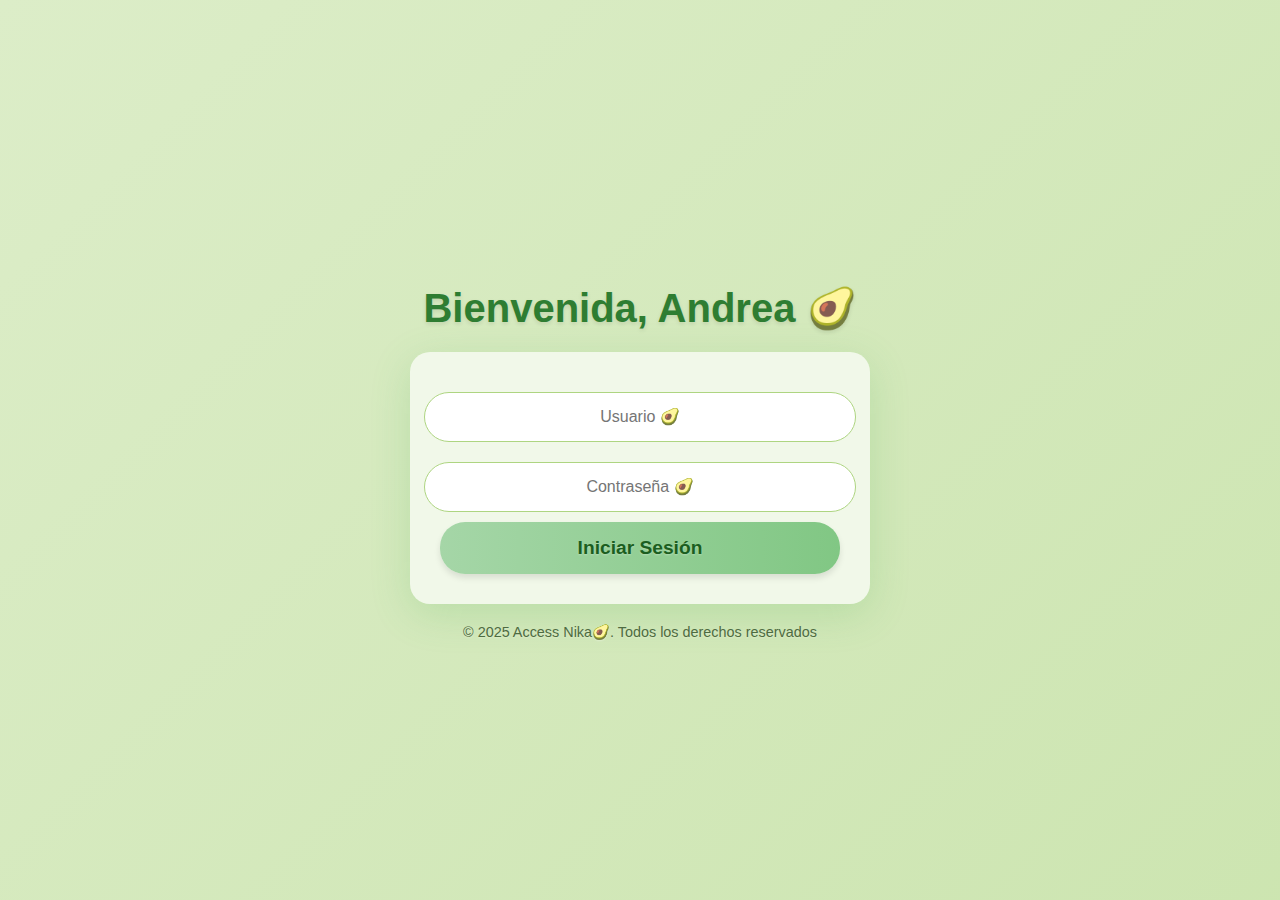
<file: index.html>
<!DOCTYPE html>
<html lang="es">
<head>
    <meta charset="UTF-8">
    <meta name="viewport" content="width=device-width, initial-scale=1.0">
    <title>Andrea 🥑 Acceso</title>
    <style>
        body {
            display: flex;
            flex-direction: column;
            align-items: center;
            justify-content: center;
            height: 100vh;
            margin: 0;
            font-family: 'Ubuntu', sans-serif;
            color: #3e4d3a;
            background: linear-gradient(135deg, #dcedc8, #c5e1a5, #f0f4c3);
            background-size: 300% 300%;
            animation: backgroundAnimation 8s infinite ease-in-out;
        }

        @keyframes backgroundAnimation {
            0% { background-position: 0% 50%; }
            50% { background-position: 100% 50%; }
            100% { background-position: 0% 50%; }
        }

        h1 {
            color: #2e7d32;
            font-size: 2.5em;
            margin-bottom: 20px;
            font-weight: 700;
            text-align: center;
            animation: fadeIn 1.5s ease-in-out;
            text-shadow: 0px 2px 4px rgba(0, 0, 0, 0.1);
        }

        @keyframes fadeIn {
            from { opacity: 0; transform: translateY(-20px); }
            to { opacity: 1; transform: translateY(0); }
        }

        .login-container {
            display: flex;
            flex-direction: column;
            align-items: center;
            justify-content: center;
            background: #f1f8e9;
            padding: 30px;
            border-radius: 20px;
            box-shadow: 0px 10px 40px rgba(76, 175, 80, 0.2);
            width: 90%;
            max-width: 400px;
            animation: zoomIn 2s ease-in-out;
            text-align: center;
        }

        @keyframes zoomIn {
            from { transform: scale(0.8); opacity: 0; }
            to { transform: scale(1); opacity: 1; }
        }

        .login-container input {
            width: 100%;
            padding: 15px;
            margin: 10px 0;
            border: 1px solid #aed581;
            border-radius: 25px;
            font-size: 1em;
            background-color: #ffffff;
            outline: none;
            text-align: center;
            transition: border-color 0.3s, box-shadow 0.3s;
        }

        .login-container input:focus {
            border-color: #81c784;
            box-shadow: 0 0 10px rgba(129, 199, 132, 0.5);
        }

        .login-container button {
            width: 100%;
            background: linear-gradient(90deg, #a5d6a7, #81c784);
            color: #1b5e20;
            padding: 15px;
            border: none;
            border-radius: 25px;
            font-size: 1.2em;
            font-weight: 600;
            cursor: pointer;
            transition: background 0.3s, transform 0.2s, box-shadow 0.3s;
            box-shadow: 0px 4px 6px rgba(0, 0, 0, 0.1);
            text-shadow: 0px 1px 2px rgba(255, 255, 255, 0.3);
        }

        .login-container button:hover {
            background: linear-gradient(90deg, #9ccc65, #66bb6a);
            transform: translateY(-2px);
            box-shadow: 0px 6px 15px rgba(102, 187, 106, 0.3);
        }

        .login-container button:active {
            background: linear-gradient(90deg, #7cb342, #388e3c);
            transform: translateY(1px);
            box-shadow: 0px 3px 8px rgba(0, 0, 0, 0.2);
        }

        .error {
            color: #e53935;
            margin-top: 15px;
            font-size: 0.9em;
            display: none;
            animation: shake 0.5s ease-in-out;
        }

        @keyframes shake {
            0%, 100% { transform: translateX(0); }
            25% { transform: translateX(-5px); }
            50% { transform: translateX(5px); }
            75% { transform: translateX(-5px); }
        }

        .footer {
            margin-top: 20px;
            color: #4e6b41;
            font-size: 0.9em;
            text-align: center;
            animation: fadeIn 1.5s ease-in-out 0.5s;
            text-shadow: 0px 1px 2px rgba(255, 255, 255, 0.3);
        }
    </style>
</head>
<body>
    <h1>Bienvenida, Andrea 🥑</h1>
    <div class="login-container">
        <input type="text" id="username" placeholder="Usuario 🥑">
        <input type="password" id="password" placeholder="Contraseña 🥑">
        <button onclick="login()">Iniciar Sesión</button>
        <div class="error" id="error">Usuario o contraseña incorrectos.</div>
    </div>

    <div class="footer">&copy; 2025 Access Nika🥑. Todos los derechos reservados </div>

    <script>
        function login() {
            const username = document.getElementById('username').value;
            const password = document.getElementById('password').value;
            const error = document.getElementById('error');

            // Usuario y contraseña deseados
            const correctUsername = 'Andrea';
            const correctPassword = 'Onlyandrea';

            if (username === correctUsername && password === correctPassword) {
                window.location.href = "andrea.html";
            } else {
                error.style.display = 'block';
                error.style.animation = 'shake 0.5s';
            }
        }
    </script>
</body>
</html>
</file>
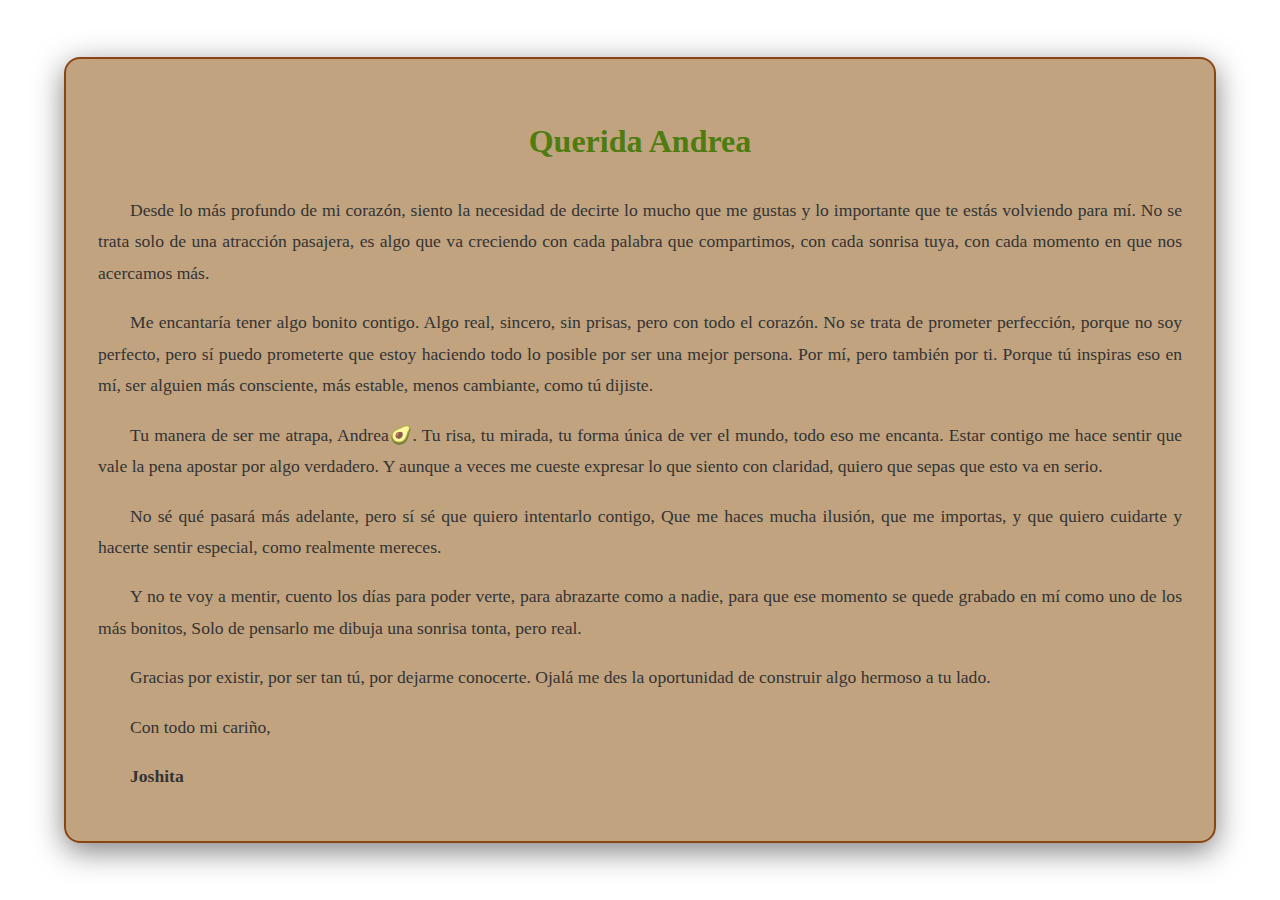
<file: andrea.html>
<!DOCTYPE html>
<html lang="es">
<head>
    <meta charset="UTF-8">
    <meta name="viewport" content="width=device-width, initial-scale=1.0">
    <title>Carta para Nika 🥑</title>
    <link rel="stylesheet" href="style.css">
    <style>
        .carta {
            user-select: none; /* Deshabilita la selección de texto solo en la carta */
            -webkit-user-select: none;
            -moz-user-select: none;
            -ms-user-select: none;
        }
    </style>
    <script>
        document.addEventListener('DOMContentLoaded', function () {
            document.querySelector('.carta').addEventListener('copy', function(e) {
                e.preventDefault();
                alert('Copiar texto está deshabilitado.');
            });
        });

        function playMusic() {
            var audio = document.getElementById('musica');
            if (audio.paused) {
                audio.play();
            }
        }
    </script>
</head>
<body>
    <!-- Reproductor de música invisible -->
    <audio id="musica" src="vida.mp3" autoplay loop></audio>
    
    <div class="carta no-copy">
        <h1>Querida Andrea</h1>

        <p>
            Desde lo más profundo de mi corazón, siento la necesidad de decirte lo mucho que me gustas y lo importante que te estás volviendo para mí. No se trata solo de una atracción pasajera, es algo que va creciendo con cada palabra que compartimos, con cada sonrisa tuya, con cada momento en que nos acercamos más.
        </p>

        <p>
            Me encantaría tener algo bonito contigo. Algo real, sincero, sin prisas, pero con todo el corazón. No se trata de prometer perfección, porque no soy perfecto, pero sí puedo prometerte que estoy haciendo todo lo posible por ser una mejor persona. Por mí, pero también por ti. Porque tú inspiras eso en mí, ser alguien más consciente, más estable, menos cambiante, como tú dijiste.
        </p>

        <p>
            Tu manera de ser me atrapa, Andrea🥑. Tu risa, tu mirada, tu forma única de ver el mundo, todo eso me encanta. Estar contigo me hace sentir que vale la pena apostar por algo verdadero. Y aunque a veces me cueste expresar lo que siento con claridad, quiero que sepas que esto va en serio.
        </p>

        <p>
            No sé qué pasará más adelante, pero sí sé que quiero intentarlo contigo, Que me haces mucha ilusión, que me importas, y que quiero cuidarte y hacerte sentir especial, como realmente mereces.
        </p>

        <p>
            Y no te voy a mentir, cuento los días para poder verte, para abrazarte como a nadie, para que ese momento se quede grabado en mí como uno de los más bonitos, Solo de pensarlo me dibuja una sonrisa tonta, pero real.
        </p>

        <p>
            Gracias por existir, por ser tan tú, por dejarme conocerte. Ojalá me des la oportunidad de construir algo hermoso a tu lado.
        </p>

        <p>Con todo mi cariño,</p>
        <p><strong>Joshita</strong></p>
    </div>
</body>
</html>
</file>
<file: style.css>
/* Estilo base para cualquier navegador y dispositivo */
* {
    box-sizing: border-box;
}

html, body {
    margin: 0;
    padding: 0;
    height: 100%;
    font-size: 16px;
    font-family: 'Segoe UI', 'Helvetica Neue', 'Times New Roman', Times, serif;
    -webkit-font-smoothing: antialiased;
    -moz-osx-font-smoothing: grayscale;
}

/* Fondo responsivo */
body {
    background-image: url('https://i.pinimg.com/736x/4a/9e/e7/4a9ee7a72bf1f96cc4c36f9cefa157c8.jpg');
    background-size: cover;
    background-position: center;
    background-repeat: no-repeat;
    display: flex;
    justify-content: center;
    align-items: center;
    overflow: hidden;
    animation: fadeIn 2s ease-in-out;
}

/* Carta central */
.carta {
    background: rgba(190, 158, 121, 0.95);
    border: 2px solid #8B4513;
    border-radius: 1rem;
    padding: 2rem;
    max-width: 90%;
    width: 100%;
    max-height: 90vh;
    text-align: justify;
    font-size: 1.1rem;
    line-height: 1.8;
    box-shadow: 0 8px 30px rgba(0, 0, 0, 0.5);
    overflow-y: auto;
    animation: slideIn 1.5s ease-in-out;
    transition: transform 0.4s ease, background 0.4s ease;
}

/* Hover elegante */
.carta:hover {
    transform: scale(1.01);
    background: rgba(190, 158, 121, 1);
}

/* Título estilizado */
.carta h1 {
    text-align: center;
    color: #4d7c0f;
    font-size: 2rem;
    margin-bottom: 1.5rem;
    animation: textFadeIn 2s ease-in-out;
}

/* Párrafos */
.carta p {
    margin-bottom: 1rem;
    color: #333;
    text-indent: 2rem;
    animation: textFadeIn 2s ease-in-out;
}

/* Animaciones */
@keyframes fadeIn {
    from { opacity: 0; }
    to { opacity: 1; }
}

@keyframes slideIn {
    from { transform: translateY(-50px); opacity: 0; }
    to { transform: translateY(0); opacity: 1; }
}

@keyframes textFadeIn {
    from { opacity: 0; }
    to { opacity: 1; }
}

/* Responsivo para pantallas pequeñas */
@media (max-width: 768px) {
    .carta {
        padding: 1.5rem;
        font-size: 1rem;
    }

    .carta h1 {
        font-size: 1.5rem;
    }
}

@media (max-width: 480px) {
    .carta {
        padding: 1rem;
        font-size: 0.95rem;
    }

    .carta h1 {
        font-size: 1.3rem;
    }
}
</file>
